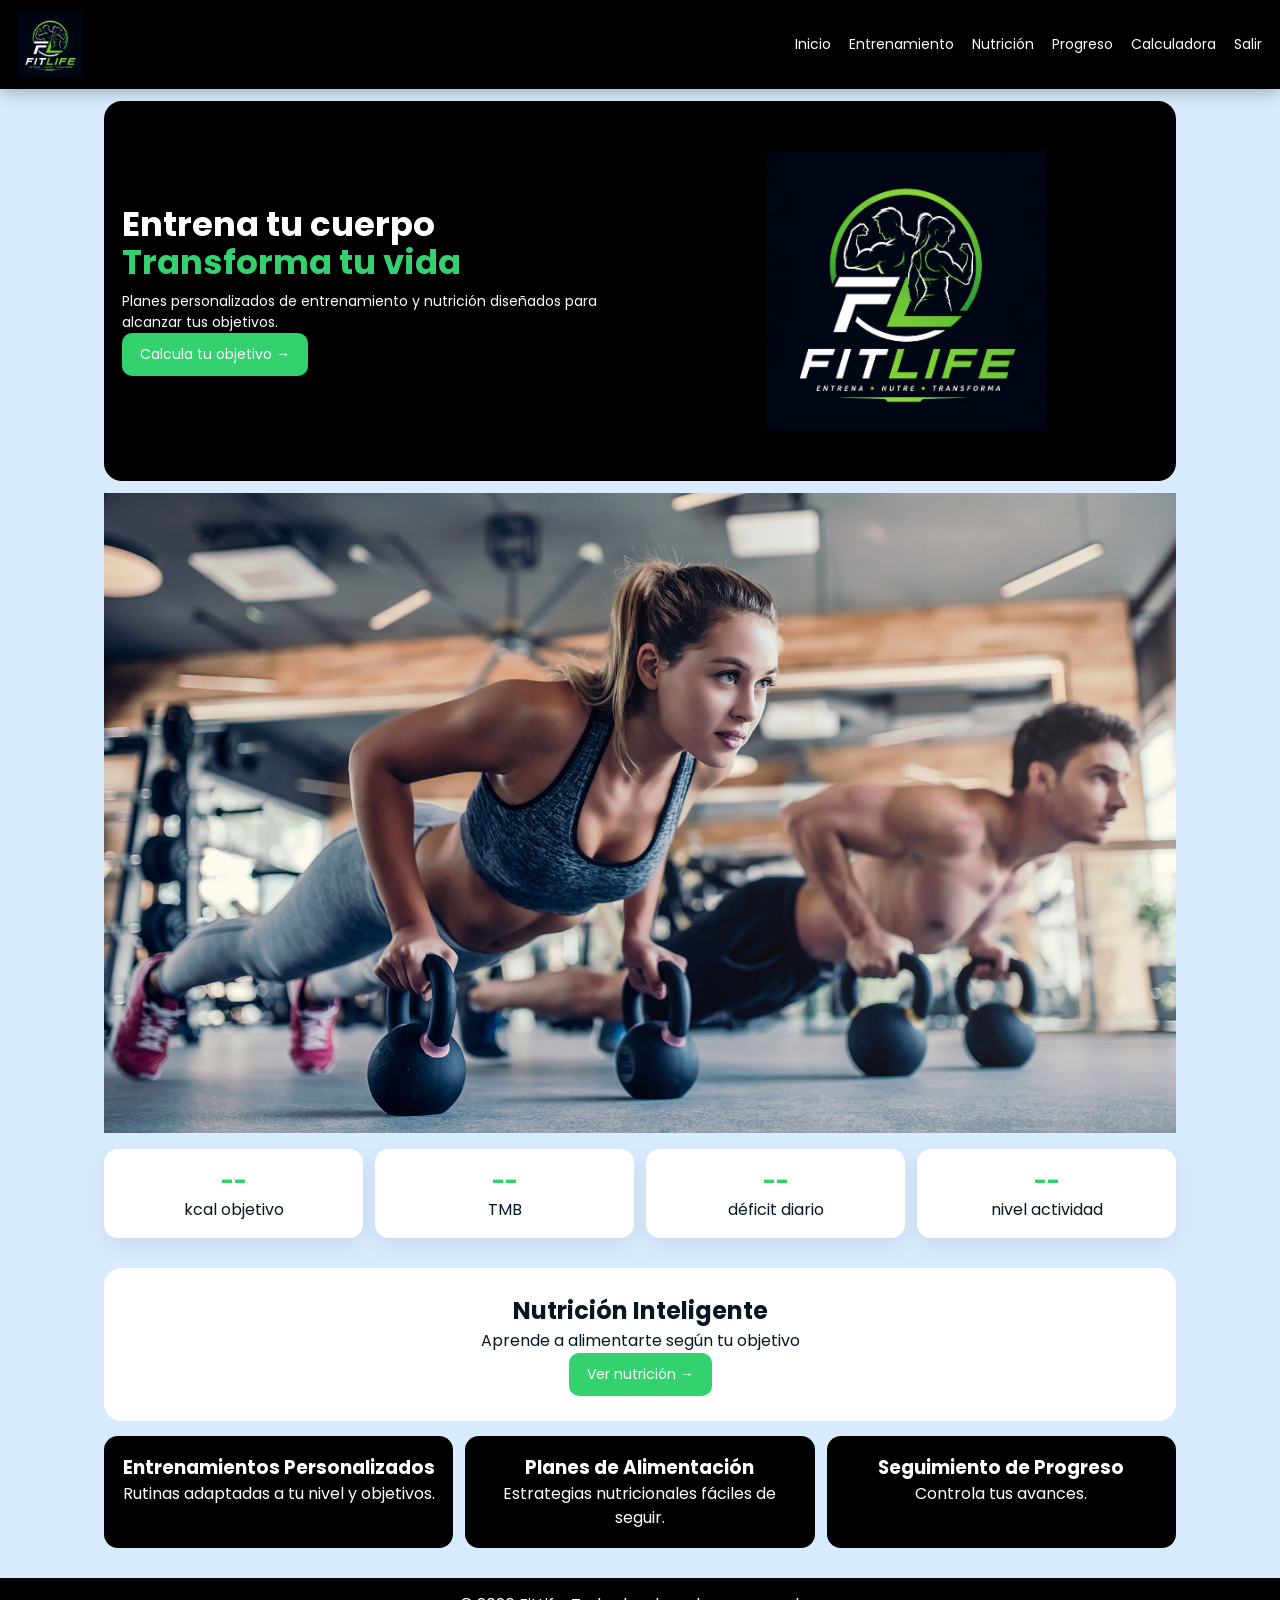
<file: index.html>
<!DOCTYPE html>
<html lang="es">

<head>

    <meta charset="UTF-8">
    <meta name="viewport" content="width=device-width, initial-scale=1.0">

    <meta name="theme-color" content="#081624">
    <meta name="apple-mobile-web-app-capable" content="yes">
    <meta name="apple-mobile-web-app-status-bar-style" content="black-translucent">

    <title>FitLife | Inicio</title>

    <meta name="description" content="FitLife - Planes personalizados de entrenamiento y nutrición para transformar tu vida.">

    <link rel="icon" type="image/png" href="fynn@.png">
    <link rel="apple-touch-icon" href="fynn@.png">
    <link rel="manifest" href="manifest.json">

    <link rel="preconnect" href="https://fonts.googleapis.com">
    <link rel="preconnect" href="https://fonts.gstatic.com" crossorigin>

    <link href="https://fonts.googleapis.com/css2?family=Poppins:wght@300;400;600;700&display=swap" rel="stylesheet">

    <link rel="stylesheet" href="style.css">

</head>

<body>

<!-- =========================
     HEADER
========================= -->

<header>

    <a href="index.html" class="logo">
        <img src="logofitlife.png" alt="FITLIFE" />
    </a>
    <button class="menu-toggle" type="button">☰</button>

    <nav id="menu">

        <a href="index.html">Inicio</a>
        <a href="entrenamiento.html">Entrenamiento</a>
        <a href="nutricion.html">Nutrición</a>
        <a href="progreso.html">Progreso</a>
        <a href="calculadora.html">Calculadora</a>
        <a href="#" id="salir">Salir</a>

    </nav>

</header>

<main>

<!-- =========================
     HERO
========================= -->

<section class="hero">

    <div class="hero-content">

        <h1>
            Entrena tu cuerpo <br>
            <span>Transforma tu vida</span>
        </h1>

        <p>
            Planes personalizados de entrenamiento y nutrición diseñados para alcanzar tus objetivos.
        </p>

        <a href="calculadora.html" class="btn">
            Calcula tu objetivo →
        </a>

    </div>

    <div class="hero-image">
        <img src="logofitlife.png" alt="Persona entrenando" loading="lazy">
    </div>

</section>

<!-- =========================
     IMAGEN
========================= -->

<section class="training-image">

    <img src="entrenando.png" alt="Ejercicio" loading="lazy">

</section>

<!-- =========================
     STATS DINÁMICAS
========================= -->

<section class="stats">

    <article class="card">
        <h3 id="stat-calorias">--</h3>
        <p>kcal objetivo</p>
    </article>

    <article class="card">
        <h3 id="stat-tmb">--</h3>
        <p>TMB</p>
    </article>

    <article class="card">
        <h3 id="stat-ajuste">--</h3>
        <p>déficit diario</p>
    </article>

    <article class="card">
        <h3 id="stat-actividad">--</h3>
        <p>nivel actividad</p>
    </article>

</section>

<!-- =========================
     NUTRICIÓN
========================= -->

<section class="nutrition">

    <h2>Nutrición Inteligente</h2>

    <p>
        Aprende a alimentarte según tu objetivo
    </p>

    <a href="nutricion.html" class="btn">Ver nutrición →</a>

</section>

<!-- =========================
     FEATURES
========================= -->

<section class="features">

    <article>
        <h3>Entrenamientos Personalizados</h3>
        <p>Rutinas adaptadas a tu nivel y objetivos.</p>
    </article>

    <article>
        <h3>Planes de Alimentación</h3>
        <p>Estrategias nutricionales fáciles de seguir.</p>
    </article>

    <article>
        <h3>Seguimiento de Progreso</h3>
        <p>Controla tus avances.</p>
    </article>

</section>

</main>

<!-- =========================
     FOOTER
========================= -->

<footer>

    <p>© 2026 FitLife. Todos los derechos reservados.</p>

</footer>

<script src="script.js"></script>

</body>
</html>
</file>
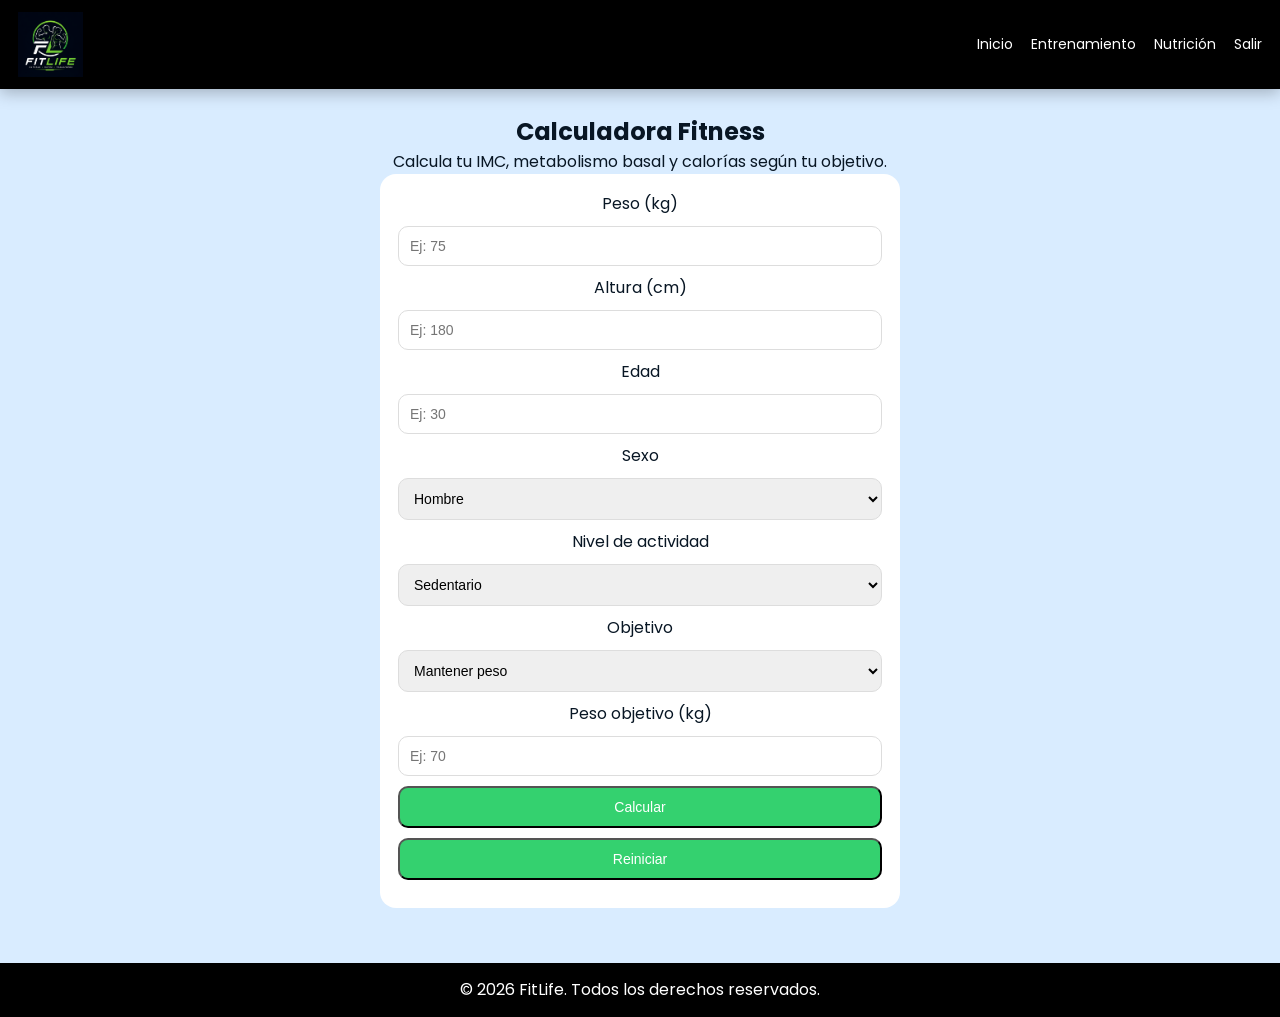
<file: calculadora.html>
<!DOCTYPE html>
<html lang="es">

<head>

    <meta charset="UTF-8">
    <meta name="viewport" content="width=device-width, initial-scale=1.0">

    <title>FitLife | Calculadora Fitness</title>

    <meta name="description" content="Calcula tu IMC, TMB y calorías diarias según tu objetivo fitness.">

    <link rel="icon" type="image/png" href="fynn@.png">

    <link rel="preconnect" href="https://fonts.googleapis.com">
    <link rel="preconnect" href="https://fonts.gstatic.com" crossorigin>

    <link href="https://fonts.googleapis.com/css2?family=Poppins:wght@300;400;600;700&display=swap" rel="stylesheet">

    <link rel="stylesheet" href="style.css">

</head>

<body>

<!-- =========================
     HEADER
========================= -->

<header>

    <a href="index.html" class="logo">
        <img src="logofitlife.png" alt="FITLIFE" />
    </a>

    <button class="menu-toggle" type="button">☰</button>

    <nav id="menu">

        <a href="index.html">Inicio</a>
        <a href="entrenamiento.html">Entrenamiento</a>
        <a href="nutricion.html">Nutrición</a>
        <a href="#" id="salir">Salir</a>
        

    </nav>

</header>

<main>

<!-- =========================
     CALCULADORA
========================= -->

<section class="calculadoras">

    <h2>Calculadora Fitness</h2>

    <p>
        Calcula tu IMC, metabolismo basal y calorías según tu objetivo.
    </p>

    <div class="calculator-box">

        <label for="peso">Peso (kg)</label>
        <input type="number" id="peso" placeholder="Ej: 75">

        <label for="altura">Altura (cm)</label>
        <input type="number" id="altura" placeholder="Ej: 180">

        <label for="edad">Edad</label>
        <input type="number" id="edad" placeholder="Ej: 30">

        <label for="sexo">Sexo</label>
        <select id="sexo">
            <option value="hombre">Hombre</option>
            <option value="mujer">Mujer</option>
        </select>

        <label for="actividad">Nivel de actividad</label>
        <select id="actividad">
            <option value="1.2">Sedentario</option>
            <option value="1.375">Ligero (1-3 días)</option>
            <option value="1.55">Moderado (3-5 días)</option>
            <option value="1.725">Alto (6-7 días)</option>
        </select>

        <label for="objetivo">Objetivo</label>
        <select id="objetivo">
            <option value="mantener">Mantener peso</option>
            <option value="perder">Perder grasa</option>
            <option value="ganar">Ganar músculo</option>
        </select>

        <label for="pesoObjetivo">Peso objetivo (kg)</label>
        <input type="number" id="pesoObjetivo" placeholder="Ej: 70">

        <button class="btn" id="calcular">Calcular</button>
        <button class="btn reset" id="reset">Reiniciar</button>

        <div id="resultado"></div>

    </div>

</section>

</main>

<!-- =========================
     FOOTER
========================= -->

<footer>

    <p>© 2026 FitLife. Todos los derechos reservados.</p>

</footer>

<script src="script.js"></script>

</body>
</html>
</file>
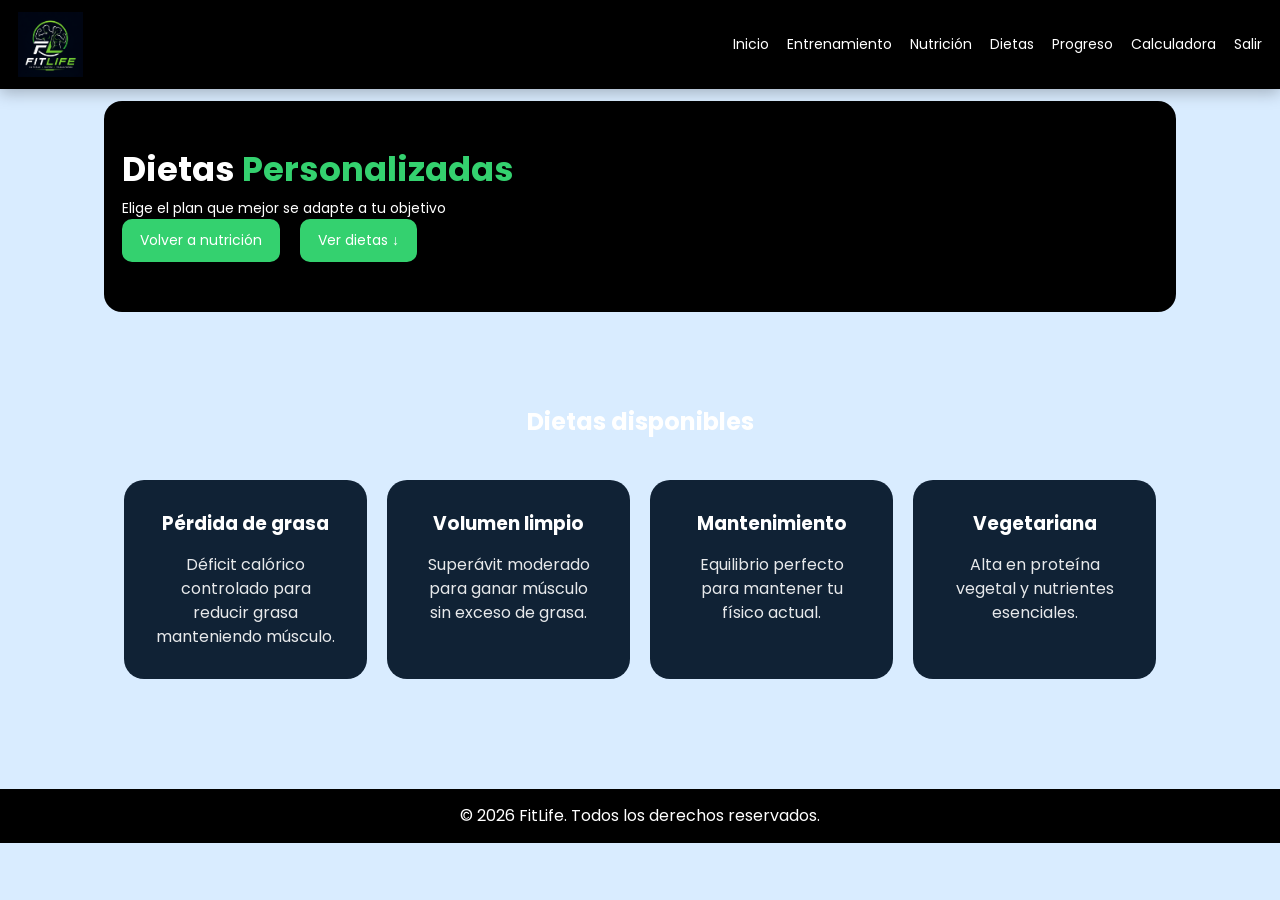
<file: dieta.html>
<!DOCTYPE html>
<html lang="es">

<head>
    <meta charset="UTF-8">
    <meta name="viewport" content="width=device-width, initial-scale=1.0">

    <meta name="theme-color" content="#081624">

    <title>FitLife | Dietas</title>

    <link rel="icon" type="image/png" href="fynn@.png">

    <link rel="preconnect" href="https://fonts.googleapis.com">
    <link rel="preconnect" href="https://fonts.gstatic.com" crossorigin>

    <link href="https://fonts.googleapis.com/css2?family=Poppins:wght@300;400;600;700&display=swap" rel="stylesheet">

    <!-- MISMO CSS -->
    <link rel="stylesheet" href="style.css">

    <link rel="manifest" href="manifest.json">
</head>

<body>

<header>

    <a href="index.html" class="logo">
        <img src="logofitlife.png" alt="FITLIFE">
    </a>

    <button class="menu-toggle" type="button">☰</button>

    <nav id="menu">
        <a href="index.html">Inicio</a>
        <a href="entrenamiento.html">Entrenamiento</a>
        <a href="nutricion.html">Nutrición</a>
        <a href="dieta.html" class="active">Dietas</a>
        <a href="progreso.html">Progreso</a>
        <a href="calculadora.html">Calculadora</a>
        <a href="#" id="salir">Salir</a>
    </nav>

</header>

<main>

    <!-- HERO -->
    <section class="hero">

        <div class="hero-content">

            <h1>
                Dietas
                <span>Personalizadas</span>
            </h1>

            <p>Elige el plan que mejor se adapte a tu objetivo</p>

            <div class="hero-buttons">

                <a href="nutricion.html" class="btn">Volver a nutrición</a>

                <a href="#dietas" class="btn">Ver dietas ↓</a>

            </div>

        </div>

    </section>

    <!-- DIETAS -->
    <section class="diet" id="dietas">

        <h2>Dietas disponibles</h2>

        <div class="diet-grid">

            <article>
                <h3>Pérdida de grasa</h3>
                <p>Déficit calórico controlado para reducir grasa manteniendo músculo.</p>
            </article>

            <article>
                <h3>Volumen limpio</h3>
                <p>Superávit moderado para ganar músculo sin exceso de grasa.</p>
            </article>

            <article>
                <h3>Mantenimiento</h3>
                <p>Equilibrio perfecto para mantener tu físico actual.</p>
            </article>

            <article>
                <h3>Vegetariana</h3>
                <p>Alta en proteína vegetal y nutrientes esenciales.</p>
            </article>

        </div>

    </section>

</main>

<footer>
    <p>© 2026 FitLife. Todos los derechos reservados.</p>
</footer>

<script src="script.js"></script>

</body>
</html>
</file>
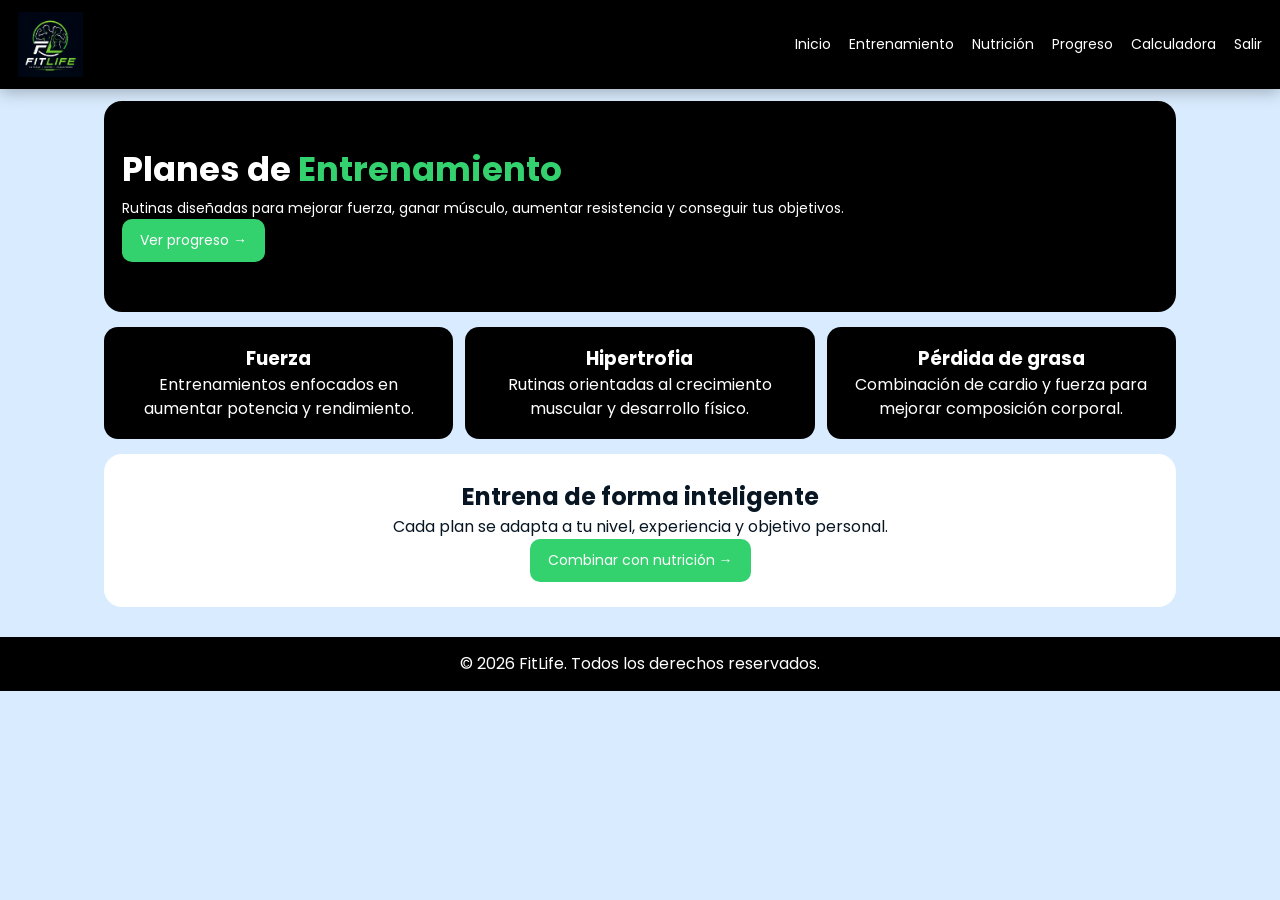
<file: entrenamiento.html>
<!DOCTYPE html>
<html lang="es">

<head>

    <meta charset="UTF-8">

    <meta name="viewport" content="width=device-width, initial-scale=1.0">
    <meta name="theme-color" content="#081624">
    <meta name="apple-mobile-web-app-capable" content="yes">
    <meta name="apple-mobile-web-app-status-bar-style" content="black-translucent">

    <title>Entrenamiento | FitLife</title>

    <link rel="icon" type="image/png" href="fynn@.png">


    <link rel="preconnect" href="https://fonts.googleapis.com">

    <link rel="preconnect" href="https://fonts.gstatic.com" crossorigin>

    <link 
    href="https://fonts.googleapis.com/css2?family=Poppins:wght@300;400;600;700&display=swap"
    rel="stylesheet">


    <link rel="stylesheet" href="style.css">
    <link rel="manifest" href="manifest.json">


</head>


<body>

<header>

    <a href="index.html" class="logo">
        <img src="logofitlife.png" alt="FITLIFE" />
    </a>

    <button class="menu-toggle" type="button">
        ☰
    </button>

    <nav id="menu">

        <a href="index.html">Inicio</a>
        <a href="entrenamiento.html">Entrenamiento</a>
        <a href="nutricion.html">Nutrición</a>
        <a href="progreso.html">Progreso</a>
        <a href="calculadora.html" class="active">Calculadora</a>
        <a href="#" id="salir">Salir</a>

    </nav>

</header>




   








<main>



<section class="hero">


<div class="hero-content">


<h1>

    Planes de 
    <span>
        Entrenamiento
    </span>

</h1>



<p>

    Rutinas diseñadas para mejorar fuerza,
    ganar músculo, aumentar resistencia
    y conseguir tus objetivos.

</p>



<a href="progreso.html" class="btn">

    Ver progreso →

</a>



</div>



</section>








<section class="features">



<article>


<h3>
    Fuerza
</h3>


<p>

Entrenamientos enfocados en aumentar potencia
y rendimiento.

</p>


</article>





<article>


<h3>
    Hipertrofia
</h3>


<p>

Rutinas orientadas al crecimiento muscular
y desarrollo físico.

</p>


</article>






<article>


<h3>
    Pérdida de grasa
</h3>


<p>

Combinación de cardio y fuerza para mejorar
composición corporal.

</p>


</article>



</section>







<section class="nutrition">


<h2>
    Entrena de forma inteligente
</h2>


<p>

Cada plan se adapta a tu nivel, experiencia
y objetivo personal.

</p>


<a href="nutricion.html" class="btn">

Combinar con nutrición →

</a>


</section>





</main>





<footer>

<p>

© 2026 FitLife. Todos los derechos reservados.

</p>


</footer>

<script src="script.js"></script>

</body>

</html>
</file>
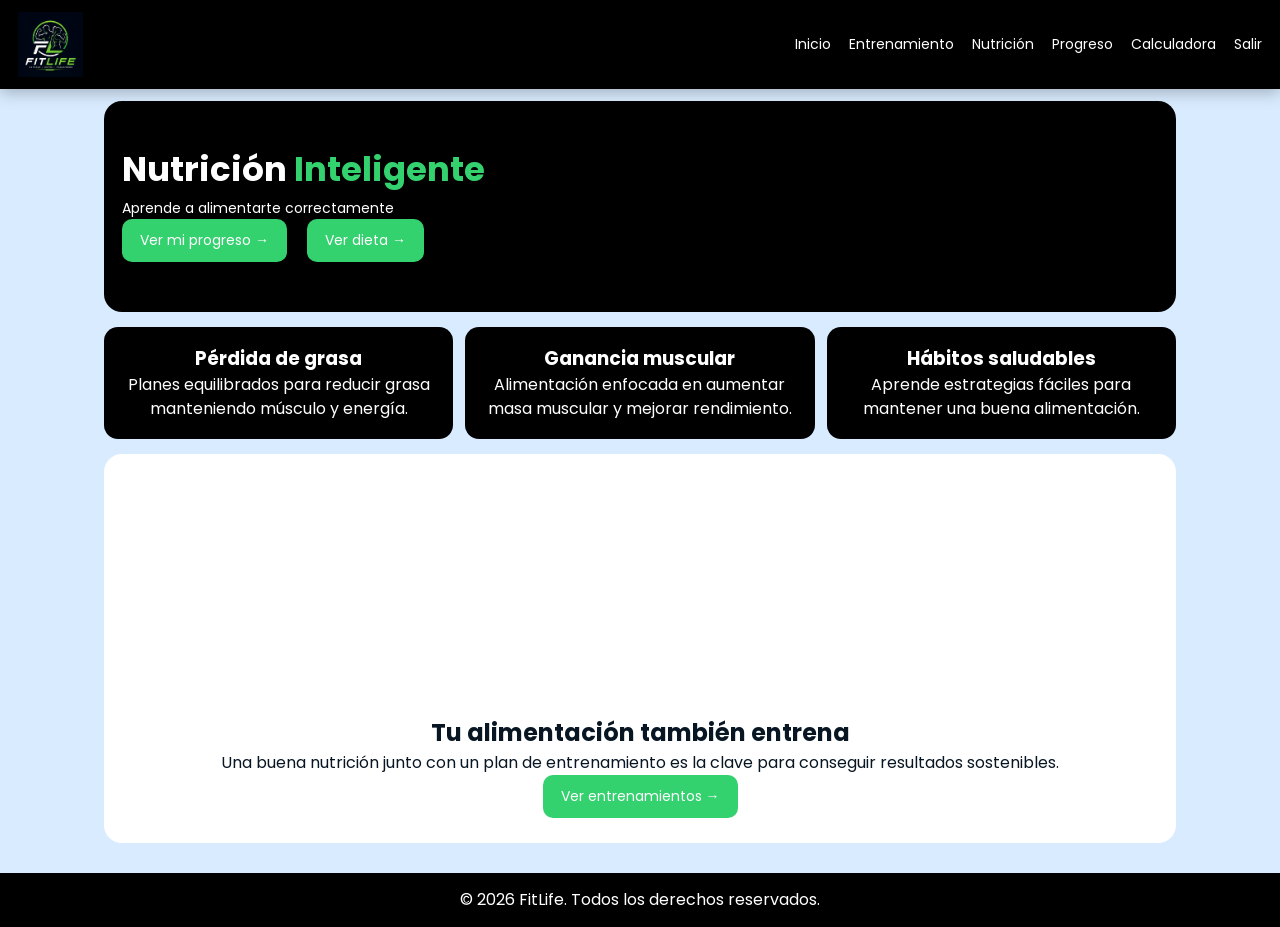
<file: nutricion.html>
<!DOCTYPE html>
<html lang="es">

<head>

    <meta charset="UTF-8">

    <meta name="viewport" content="width=device-width, initial-scale=1.0">
    <meta name="theme-color" content="#081624">
    <meta name="apple-mobile-web-app-capable" content="yes">
    <meta name="apple-mobile-web-app-status-bar-style" content="black-translucent">


    <title>FitLife | Nutrición</title>

    <link rel="icon" type="image/png" href="fynn@.png">


    <link rel="preconnect" href="https://fonts.googleapis.com">

    <link rel="preconnect" href="https://fonts.gstatic.com" crossorigin>


    <link 
    href="https://fonts.googleapis.com/css2?family=Poppins:wght@300;400;600;700&display=swap"
    rel="stylesheet">


    <link rel="stylesheet" href="style.css">
    <link rel="manifest" href="manifest.json">


</head>



<body>

<header>

    <a href="index.html" class="logo">
        <img src="logofitlife.png" alt="FITLIFE" />
    </a>

    <button class="menu-toggle" type="button">
        ☰
    </button>

    <nav id="menu">

        <a href="index.html">Inicio</a>
        <a href="entrenamiento.html">Entrenamiento</a>
        <a href="nutricion.html">Nutrición</a>
        <a href="progreso.html">Progreso</a>
        <a href="calculadora.html" class="active">Calculadora</a>
        <a href="#" id="salir">Salir</a>

    </nav>

</header>

<main>

<section class="hero">


<div class="hero-content">


<h1>

    Nutrición
    <span>
        Inteligente
    </span>

</h1>


<p>Aprende a alimentarte correctamente</p>

<div class="hero-buttons">

<a href="progreso.html" class="btn">Ver mi progreso →</a>

<a href="dieta.html" class="btn">Ver dieta →</a>    

</div>

</section>


<section class="features">

<article>


<h3>

    Pérdida de grasa

</h3>


<p>

Planes equilibrados para reducir grasa
manteniendo músculo y energía.

</p>


</article>

<article>


<h3>

    Ganancia muscular

</h3>


<p>

Alimentación enfocada en aumentar masa muscular
y mejorar rendimiento.

</p>


</article>

<article>


<h3>

    Hábitos saludables

</h3>


<p>

Aprende estrategias fáciles para mantener
una buena alimentación.

</p>


</article>

</section>


<section class="nutrition">

<section class="diet" id="dieta">

<h2>Tu dieta personalizada</h2>

<p id="diet-desc"></p>

<div class="diet-grid" id="diet-content"></div>

</section>

<h2>

Tu alimentación también entrena

</h2>



<p>

Una buena nutrición junto con un plan de entrenamiento
es la clave para conseguir resultados sostenibles.

</p>


<a href="entrenamiento.html" class="btn">

Ver entrenamientos →

</a>


</section>


</main>


<footer>


<p>

© 2026 FitLife. Todos los derechos reservados.

</p>


</footer>


<script src="script.js"></script>


</body>

</html>
</file>
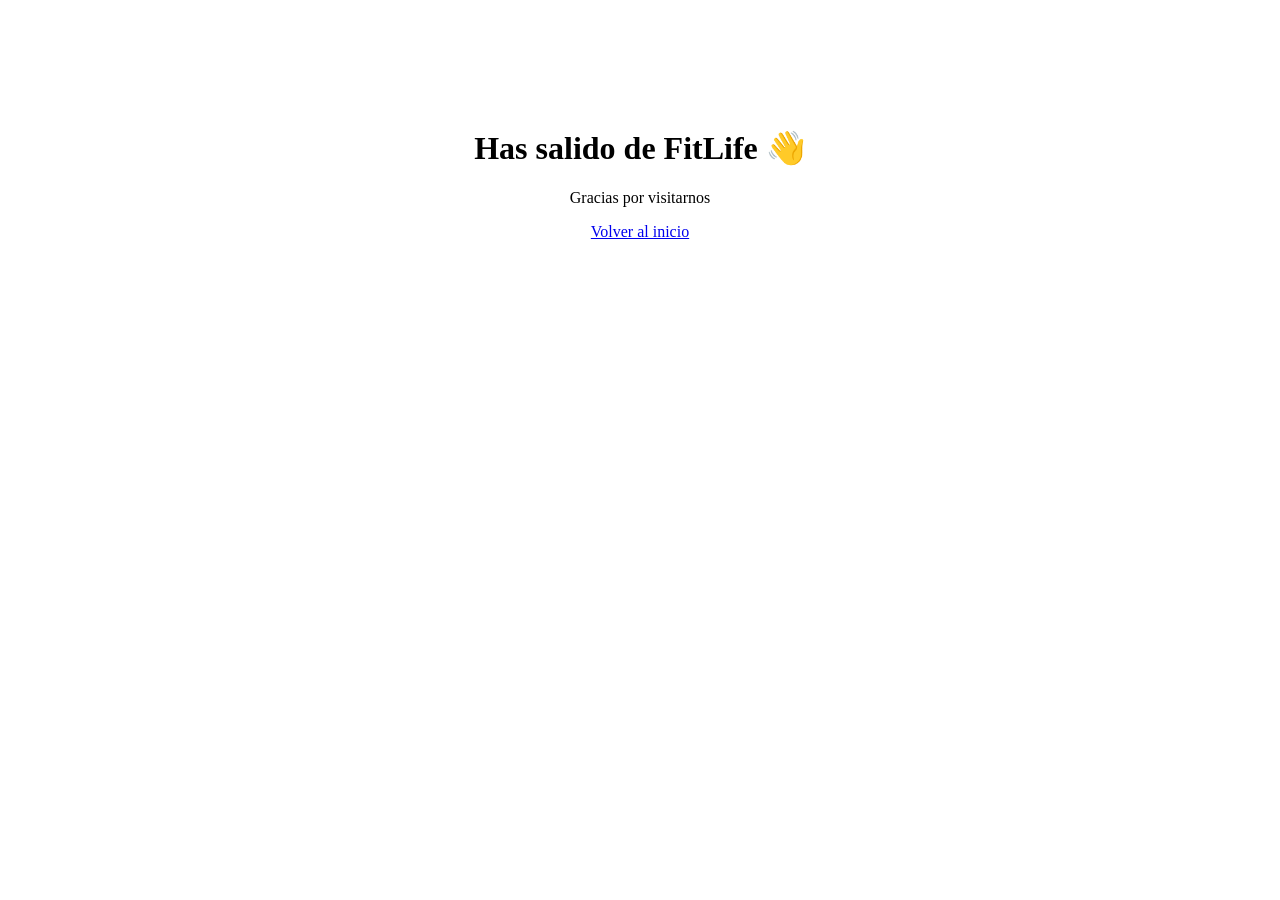
<file: salir.html>
<!DOCTYPE html>
<html lang="es">
<head>
    <meta charset="UTF-8">
    <title>Salida | FitLife</title>
    <link rel="icon" type="image/png" href="fynn@.png">

    <link rel="manifest" href="manifest.json">
</head>
<body style="font-family:Poppins; text-align:center; padding:100px;">
    
    <h1>Has salido de FitLife 👋</h1>
    <p>Gracias por visitarnos</p>

    <a href="index.html">Volver al inicio</a>

</body>
</html>
</file>
<file: style.css>
/* =========================
   BASE
========================= */

* {
    margin: 0;
    padding: 0;
    box-sizing: border-box;
}

body {
    font-family: 'Poppins', sans-serif;
    background: #d9ecff;
    color: #081624;
    line-height: 1.5;
    overflow-x: hidden;
}

main {
    width: 100%;
    max-width: 1100px;
    margin: 0 auto;
    padding: 0 14px;
}

/* =========================
   IMÁGENES (CLAVE GLOBAL)
========================= */

img {
    max-width: 100%;
    height: auto;
    display: block;
}

/* =========================
   HEADER
========================= */

header {
    background: #000;
    color: white;
    display: flex;
    justify-content: space-between;
    align-items: center;
    padding: 12px 18px;
    position: sticky;
    top: 0;
    z-index: 999;
    box-shadow: 0 4px 15px rgba(0,0,0,.25);
}

.logo img {
    height: 65px;
}

nav#menu {
    display: flex;
    gap: 18px;
    align-items: center;
}

nav a {
    color: white;
    text-decoration: none;
    font-size: 14px;
    transition: 0.3s;
}

nav a:hover {
    color: #34d16f;
}

.menu-toggle {
    display: none;
    background: none;
    border: none;
    color: white;
    font-size: 30px;
    cursor: pointer;
}

/* =========================
   HERO (ESTABLE PC + MOBILE)
========================= */

.hero {
    margin: 12px 0;
    padding: 50px 18px;
    background: #000;
    color: white;
    border-radius: 18px;

    display: flex;
    align-items: center;
    justify-content: space-between;
    gap: 30px;
}

.hero-content {
    flex: 1;
    min-width: 260px;
}

.hero-image {
    flex: 1;
    display: flex;
    justify-content: center;
    align-items: center;
}

/* 🔥 CONTROL REAL DE IMAGEN */
.hero-image img {
    width: 100%;
    max-width: 280px;
    height: auto;
    object-fit: contain;
}

/* =========================
   TEXTO HERO
========================= */

.hero h1 {
    font-size: 34px;
    line-height: 1.1;
}

.hero h1 span {
    color: #34d16f;
}

.hero p {
    font-size: 14px;
    margin-top: 10px;
}

.hero-buttons{

display:flex;
gap:20px;
flex-wrap:wrap;

}

.diet{

padding:80px 20px;
text-align:center;

}

.diet-grid{

display:grid;
grid-template-columns:repeat(4,1fr);
gap:20px;
margin-top:40px;

}

.diet article{

background:#102235;
padding:30px;
border-radius:20px;

}

.diet h3{

margin-bottom:15px;

}



@media(max-width:900px){

.diet-grid{

grid-template-columns:repeat(2,1fr);

}

}



@media(max-width:500px){

.diet-grid{

grid-template-columns:1fr;

}

}

.diet,
.diet h2,
.diet h3,
.diet {

    color:white;

}


.diet article p{

    color:#ffffff;
    opacity:0.9;

}

.input-box,
.input-box label{

    color:white;

}

/* =========================
   BOTONES
========================= */

.btn {
    display: inline-block;
    padding: 11px 18px;
    background: #34d16f;
    color: white;
    text-decoration: none;
    border-radius: 10px;
    font-size: 14px;
    transition: 0.3s;
}

.btn:hover {
    transform: translateY(-3px);
    box-shadow: 0 8px 20px rgba(52,209,111,.3);
}

/* =========================
   STATS
========================= */

.stats {
    display: grid;
    grid-template-columns: repeat(auto-fit, minmax(140px, 1fr));
    gap: 12px;
    margin: 16px 0 30px;
}

.card {
    background: white;
    padding: 16px;
    border-radius: 14px;
    text-align: center;
    box-shadow: 0 8px 20px rgba(0,0,0,.08);
}

.card h3 {
    font-size: 22px;
    color: #34d16f;
}

/* =========================
   FEATURES
========================= */

.features {
    display: grid;
    grid-template-columns: repeat(auto-fit, minmax(220px, 1fr));
    gap: 12px;
    margin: 15px 0;
}

.features article {
    background: #000;
    color: white;
    padding: 18px;
    border-radius: 14px;
    text-align: center;
}

/* =========================
   NUTRICIÓN
========================= */

.nutrition {
    margin: 15px 0;
    padding: 25px 15px;
    background: white;
    border-radius: 18px;
    text-align: center;
}

/* =========================
   CALCULADORA
========================= */

.calculadoras {
    padding: 25px 12px;
    text-align: center;
}

.calculator-box {
    max-width: 520px;
    margin: auto;
    background: white;
    padding: 18px;
    border-radius: 16px;
    display: flex;
    flex-direction: column;
    gap: 10px;
}

.calculator-box input,
.calculator-box select {
    padding: 11px;
    border-radius: 10px;
    border: 1px solid #ddd;
    font-size: 14px;
}

/* =========================
   FOOTER
========================= */

footer {
    background: #000;
    color: white;
    text-align: center;
    padding: 15px;
    margin-top: 30px;
}

/* =========================
   MOBILE
========================= */

@media (max-width: 700px) {

    .menu-toggle {
        display: block;
    }

    nav#menu {
        position: absolute;
        top: 100%;
        left: 0;
        width: 100%;
        background: #000;
        flex-direction: column;
        padding: 15px;
        gap: 12px;

        opacity: 0;
        transform: translateY(-10px);
        pointer-events: none;
        transition: 0.25s;
    }

    nav#menu.active {
        opacity: 1;
        transform: translateY(0);
        pointer-events: auto;
    }

    .hero {
        flex-direction: column;
        text-align: center;
    }

    .hero h1 {
        font-size: 28px;
    }

    .hero-image img {
        max-width: 220px;
    }
}


.history{
    max-width:900px;
    margin:60px auto;
    text-align:center;
}

.history-item{
    background:#102235;
    margin:10px 0;
    padding:15px;
    border-radius:12px;
    display:flex;
    justify-content:space-between;
    color:white;
}

.progress-form{
    display:grid;
    grid-template-columns:repeat(4, 1fr);
    gap:20px;
}

/* TARJETAS IGUALES */
.input-box{
    background:#ffffff;
    padding:20px;
    border-radius:16px;
    height:120px;            /* 👈 todas iguales */
    display:flex;
    flex-direction:column;
    justify-content:center;
    box-shadow:0 8px 20px rgba(0,0,0,0.15);
}

/* LABEL EN NEGRO */
.input-box label{
    color:#000000;
    font-weight:600;
    margin-bottom:8px;
}

/* INPUT EN NEGRO */
.input-box input{
    width:100%;
    padding:12px;
    border-radius:10px;
    border:1px solid #ddd;
    background:#f5f5f5;
    color:#000000;   /* 👈 texto negro */
    font-size:1rem;
}

/* FOCUS MÁS LIMPIO */
.input-box input:focus{
    outline:none;
    border:2px solid #00d084;
}


.btn-group{
    display:flex;
    gap:15px;
    justify-content:center;
    flex-wrap:wrap;
    margin-top:20px;
}

/* opcional: mismos tamaños */
.btn-group .btn{
    min-width:200px;
}


@media(max-width:900px){
    .progress-form{
        grid-template-columns:repeat(2, 1fr);
    }
}

@media(max-width:500px){
    .progress-form{
        grid-template-columns:1fr;
    }
}
</file>
